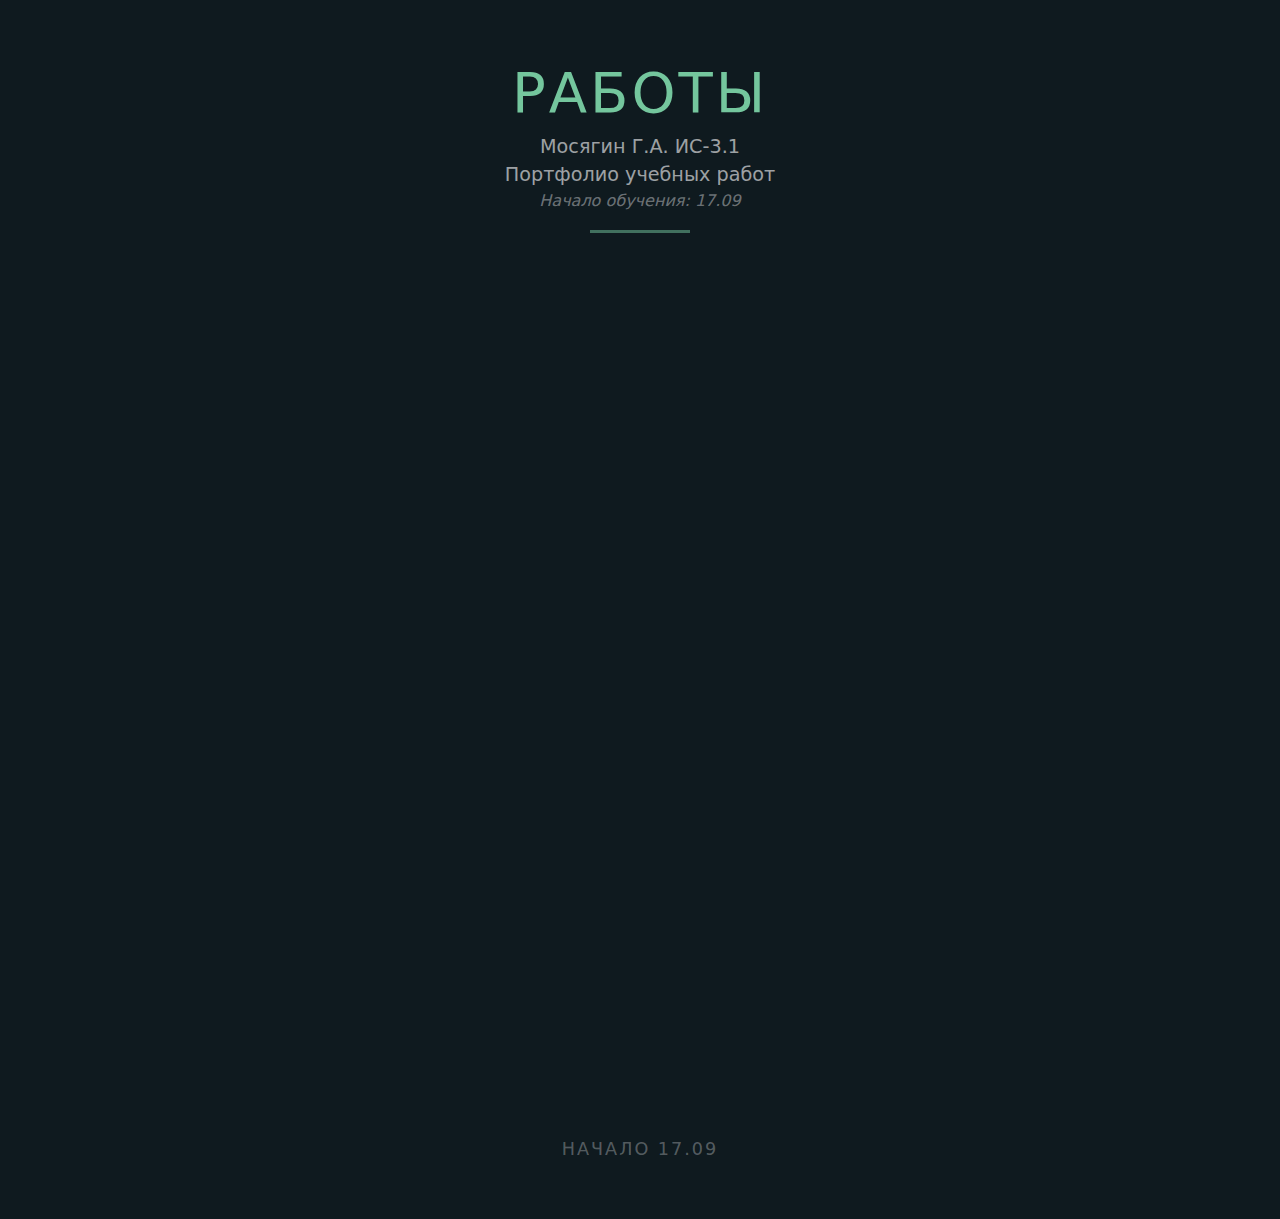
<file: index.html>
<!DOCTYPE html>
<html lang="ru">
<head>
    <meta charset="UTF-8">
    <meta name="viewport" content="width=device-width, initial-scale=1.0">
    <title>Работы | Мосягин Глеб ИС-3.1</title>
    <style>
        * {
            margin: 0;
            padding: 0;
            box-sizing: border-box;
            font-family: 'Segoe UI', system-ui, sans-serif;
        }

        body {
            background: #0f1a1f;
            color: #e0e0e0;
            min-height: 100vh;
            padding: 0;
        }

        .container {
            max-width: 1000px;
            margin: 0 auto;
            padding: 60px 30px;
        }

        /* Минималистичный заголовок */
        .page-title {
            text-align: center;
            margin-bottom: 60px;
            position: relative;
        }

        .page-title h1 {
            color: #74c69d;
            font-size: 3.5em;
            font-weight: 300;
            letter-spacing: 3px;
            text-transform: uppercase;
            margin-bottom: 10px;
        }

        .title-info {
            color: rgba(255, 255, 255, 0.6);
            font-size: 1.2em;
            margin-bottom: 5px;
        }

        .title-date {
            color: rgba(255, 255, 255, 0.4);
            font-style: italic;
        }

        .page-title::after {
            content: '';
            display: block;
            width: 100px;
            height: 3px;
            background: #74c69d;
            margin: 20px auto;
            opacity: 0.5;
        }

        /* Вертикальный список работ */
        .works-list {
            display: flex;
            flex-direction: column;
            gap: 2px;
        }

        .work-item {
            background: rgba(255, 255, 255, 0.02);
            padding: 30px 40px;
            transition: all 0.3s ease;
            border-left: 4px solid transparent;
            position: relative;
            overflow: hidden;
        }

        .work-item::before {
            content: '';
            position: absolute;
            top: 0;
            left: -100%;
            width: 100%;
            height: 100%;
            background: linear-gradient(90deg, transparent, rgba(116, 198, 157, 0.1), transparent);
            transition: left 0.6s ease;
        }

        .work-item:hover {
            background: rgba(255, 255, 255, 0.05);
            border-left-color: #74c69d;
            transform: translateX(10px);
        }

        .work-item:hover::before {
            left: 100%;
        }

        .work-link {
            display: flex;
            justify-content: space-between;
            align-items: center;
            text-decoration: none;
            color: inherit;
        }

        .work-name {
            font-size: 1.8em;
            font-weight: 300;
            color: #e0e0e0;
            transition: color 0.3s ease;
        }

        .work-item:hover .work-name {
            color: #74c69d;
        }

        .work-number {
            color: rgba(116, 198, 157, 0.3);
            font-size: 1.2em;
            font-weight: 300;
        }

        /* Дата внизу */
        .start-date {
            text-align: center;
            margin-top: 80px;
            color: rgba(255, 255, 255, 0.3);
            font-size: 1.1em;
            letter-spacing: 2px;
            text-transform: uppercase;
        }

        /* Эффекты для мобильных */
        @media (max-width: 768px) {
            .container {
                padding: 40px 20px;
            }
            
            .page-title h1 {
                font-size: 2.5em;
            }
            
            .work-item {
                padding: 25px 20px;
            }
            
            .work-name {
                font-size: 1.4em;
            }
        }

        /* Анимация появления элементов */
        @keyframes fadeInUp {
            from {
                opacity: 0;
                transform: translateY(30px);
            }
            to {
                opacity: 1;
                transform: translateY(0);
            }
        }

        .work-item {
            animation: fadeInUp 0.6s ease forwards;
            opacity: 0;
        }

        .work-item:nth-child(1) { animation-delay: 0.1s; }
        .work-item:nth-child(2) { animation-delay: 0.2s; }
        .work-item:nth-child(3) { animation-delay: 0.3s; }
        .work-item:nth-child(4) { animation-delay: 0.4s; }
        .work-item:nth-child(5) { animation-delay: 0.5s; }
        .work-item:nth-child(6) { animation-delay: 0.6s; }

        /* Скрываем изображение если нет */
        .hidden {
            display: none;
        }
    </style>
</head>
<body>
    <div class="container">
        <div class="page-title">
            <h1>Работы</h1>
            <div class="title-info">Мосягин Г.А. ИС-3.1</div>
            <div class="title-info">Портфолио учебных работ</div>
            <div class="title-date">Начало обучения: 17.09</div>
        </div>

        <div class="works-list">
            <div class="work-item">
                <a href="script.html" class="work-link">
                    <span class="work-name">Работа 1</span>
                    <span class="work-number">01</span>
                </a>
            </div>
            
            <div class="work-item">
                <a href="guesthenumber.html" class="work-link">
                    <span class="work-name">Угадай число</span>
                    <span class="work-number">02</span>
                </a>
            </div>
            
            <div class="work-item">
                <a href="arraytest.html" class="work-link">
                    <span class="work-name">Тест массивы</span>
                    <span class="work-number">03</span>
                </a>
            </div>
            
            <div class="work-item">
                <a href="guesnumbersepareted/index2.html" class="work-link">
                    <span class="work-name">Угадай число2</span>
                    <span class="work-number">04</span>
                </a>
            </div>
            
            <div class="work-item">
                <a href="rafaelworks/smile.html" class="work-link">
                    <span class="work-name">Рафаель1</span>
                    <span class="work-number">05</span>
                </a>
            </div>

            <div class="work-item">
                <a href="rafaelworks/redball.html" class="work-link">
                    <span class="work-name">Рафаель2</span>
                    <span class="work-number">07</span>
                </a>
            </div>

            <div class="work-item">
                <a href="rafaelworks/function.html" class="work-link">
                    <span class="work-name">Рафаель функция</span>
                    <span class="work-number">08</span>
                </a>
            </div>
            
            <div class="work-item">
                <a href="1.html" class="work-link">
                    <span class="work-name">Работа 9</span>
                    <span class="work-number">09</span>
                </a>
            </div>
        </div>

        <div class="start-date">
            Начало 17.09
        </div>
    </div>

    <script>
        // Скрываем изображение если оно не загружено
        document.addEventListener('DOMContentLoaded', function() {
            const img = document.querySelector('img');
            if (img) {
                img.addEventListener('error', function() {
                    this.classList.add('hidden');
                });
            }
        });
    </script>
</body>
</html>
</file>
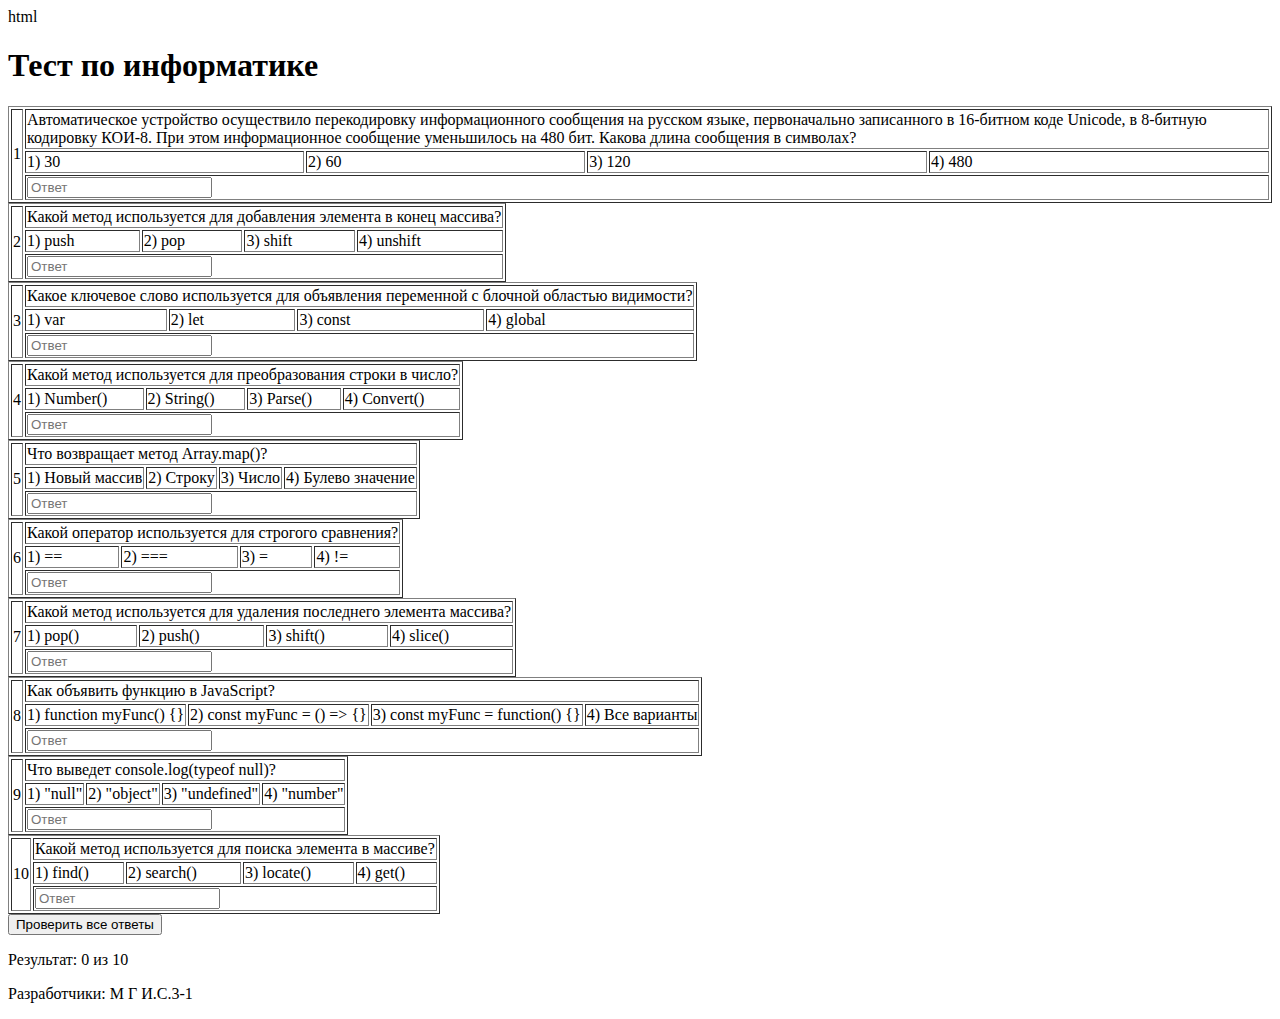
<file: arraytest.html>
html
<!DOCTYPE html>
<html lang="en">
<head>
    <meta charset="UTF-8">
    <meta name="viewport" content="width=device-width, initial-scale=1.0">
    <title>Тест по информатике</title>
</head>
<body>
    <h1>Тест по информатике</h1>
    
    <table border="1" id="q1">
        <tr>
            <td rowspan="3">1</td>
            <td colspan="4" class="task">
                Автоматическое устройство осуществило перекодировку информационного сообщения на русском языке,
                первоначально записанного в 16-битном коде Unicode, в 8-битную кодировку КОИ-8. При этом информационное
                сообщение уменьшилось на 480 бит. Какова длина сообщения в символах?
            </td>
        </tr>
        <tr>
            <td class="variant">1) 30</td>
            <td class="variant">2) 60</td>
            <td class="variant">3) 120</td>
            <td class="variant">4) 480</td>
        </tr>
        <tr>
            <td colspan="5">
                <input id="a1" type="text" class="answer" placeholder="Ответ" />
            </td>
        </tr>
    </table>

    <table border="1" id="q2">
        <tr>
            <td rowspan="3">2</td>
            <td colspan="4" class="task">
                 Какой метод используется для добавления элемента в конец массива?
            </td>
        </tr>
        <tr>
            <td class="variant">1) push</td>
            <td class="variant">2) pop</td>
            <td class="variant">3) shift</td>
            <td class="variant">4) unshift</td>
        </tr>
        <tr>
            <td colspan="5">
                <input id="a2" type="text" class="answer" placeholder="Ответ" />
            </td>
        </tr>
    </table>

    <table border="1" id="q3">
        <tr>
            <td rowspan="3">3</td>
            <td colspan="4" class="task">
                Какое ключевое слово используется для объявления переменной с блочной областью видимости?
            </td>
        </tr>
        <tr>
            <td class="variant">1) var</td>
            <td class="variant">2) let</td>
            <td class="variant">3) const</td>
            <td class="variant">4) global</td>
        </tr>
        <tr>
            <td colspan="5">
                <input id="a3" type="text" class="answer" placeholder="Ответ" />
            </td>
        </tr>
    </table>

    <table border="1" id="q4">
        <tr>
            <td rowspan="3">4</td>
            <td colspan="4" class="task">
                Какой метод используется для преобразования строки в число?
            </td>
        </tr>
        <tr>
            <td class="variant">1) Number()</td>
            <td class="variant">2) String()</td>
            <td class="variant">3) Parse()</td>
            <td class="variant">4) Convert()</td>
        </tr>
        <tr>
            <td colspan="5">
                <input id="a4" type="text" class="answer" placeholder="Ответ" />
            </td>
        </tr>
    </table>

    <table border="1" id="q5">
        <tr>
            <td rowspan="3">5</td>
            <td colspan="4" class="task">
                Что возвращает метод Array.map()?
            </td>
        </tr>
        <tr>
            <td class="variant">1) Новый массив</td>
            <td class="variant">2) Строку</td>
            <td class="variant">3) Число</td>
            <td class="variant">4) Булево значение</td>
        </tr>
        <tr>
            <td colspan="5">
                <input id="a5" type="text" class="answer" placeholder="Ответ" />
            </td>
        </tr>
    </table>

    <table border="1" id="q6">
        <tr>
            <td rowspan="3">6</td>
            <td colspan="4" class="task">
                Какой оператор используется для строгого сравнения?
            </td>
        </tr>
        <tr>
            <td class="variant">1) ==</td>
            <td class="variant">2) ===</td>
            <td class="variant">3) =</td>
            <td class="variant">4) !=</td>
        </tr>
        <tr>
            <td colspan="5">
                <input id="a6" type="text" class="answer" placeholder="Ответ" />
            </td>
        </tr>
    </table>

    <table border="1" id="q7">
        <tr>
            <td rowspan="3">7</td>
            <td colspan="4" class="task">
                Какой метод используется для удаления последнего элемента массива?
            </td>
        </tr>
        <tr>
            <td class="variant">1) pop()</td>
            <td class="variant">2) push()</td>
            <td class="variant">3) shift()</td>
            <td class="variant">4) slice()</td>
        </tr>
        <tr>
            <td colspan="5">
                <input id="a7" type="text" class="answer" placeholder="Ответ" />
            </td>
        </tr>
    </table>

    <table border="1" id="q8">
        <tr>
            <td rowspan="3">8</td>
            <td colspan="4" class="task">
                Как объявить функцию в JavaScript?
            </td>
        </tr>
        <tr>
            <td class="variant">1) function myFunc() {}</td>
            <td class="variant">2) const myFunc = () => {}</td>
            <td class="variant">3) const myFunc = function() {}</td>
            <td class="variant">4) Все варианты</td>
        </tr>
        <tr>
            <td colspan="5">
                <input id="a8" type="text" class="answer" placeholder="Ответ" />
            </td>
        </tr>
    </table>

    <table border="1" id="q9">
        <tr>
            <td rowspan="3">9</td>
            <td colspan="4" class="task">
                Что выведет console.log(typeof null)?
            </td>
        </tr>
        <tr>
            <td class="variant">1) "null"</td>
            <td class="variant">2) "object"</td>
            <td class="variant">3) "undefined"</td>
            <td class="variant">4) "number"</td>
        </tr>
        <tr>
            <td colspan="5">
                <input id="a9" type="text" class="answer" placeholder="Ответ" />
            </td>
        </tr>
    </table>

    <table border="1" id="q10">
        <tr>
            <td rowspan="3">10</td>
            <td colspan="4" class="task">
                Какой метод используется для поиска элемента в массиве?
            </td>
        </tr>
        <tr>
            <td class="variant">1) find()</td>
            <td class="variant">2) search()</td>
            <td class="variant">3) locate()</td>
            <td class="variant">4) get()</td>
        </tr>
        <tr>
            <td colspan="5">
                <input id="a10" type="text" class="answer" placeholder="Ответ" />
            </td>
        </tr>
    </table>

    <button onclick="Check()">Проверить все ответы</button>
    
    <p>Результат: <span id="score">0</span> из 10</p>

    <p>Разработчики: М Г И.С.3-1</p>

    <script>
        function Check() {
            let answers = ['1', '1', '2', '1', '1', '2', '1', '4', '2', '1']; // Правильные ответы для 10 вопросов
            let score = 0;

            for(let i = 1; i <= answers.length; i++) {
                let q = document.getElementById('q' + i);
                let a = document.getElementById('a' + i);
                
                if (a.value == answers[i-1]) {
                    q.style.border = '3px solid green';
                    score++;
                }
                else {
                    q.style.border = '3px solid red';
                }
            }

            document.getElementById('score').innerHTML = score;
        }
    </script>
</body>
</html>
</file>
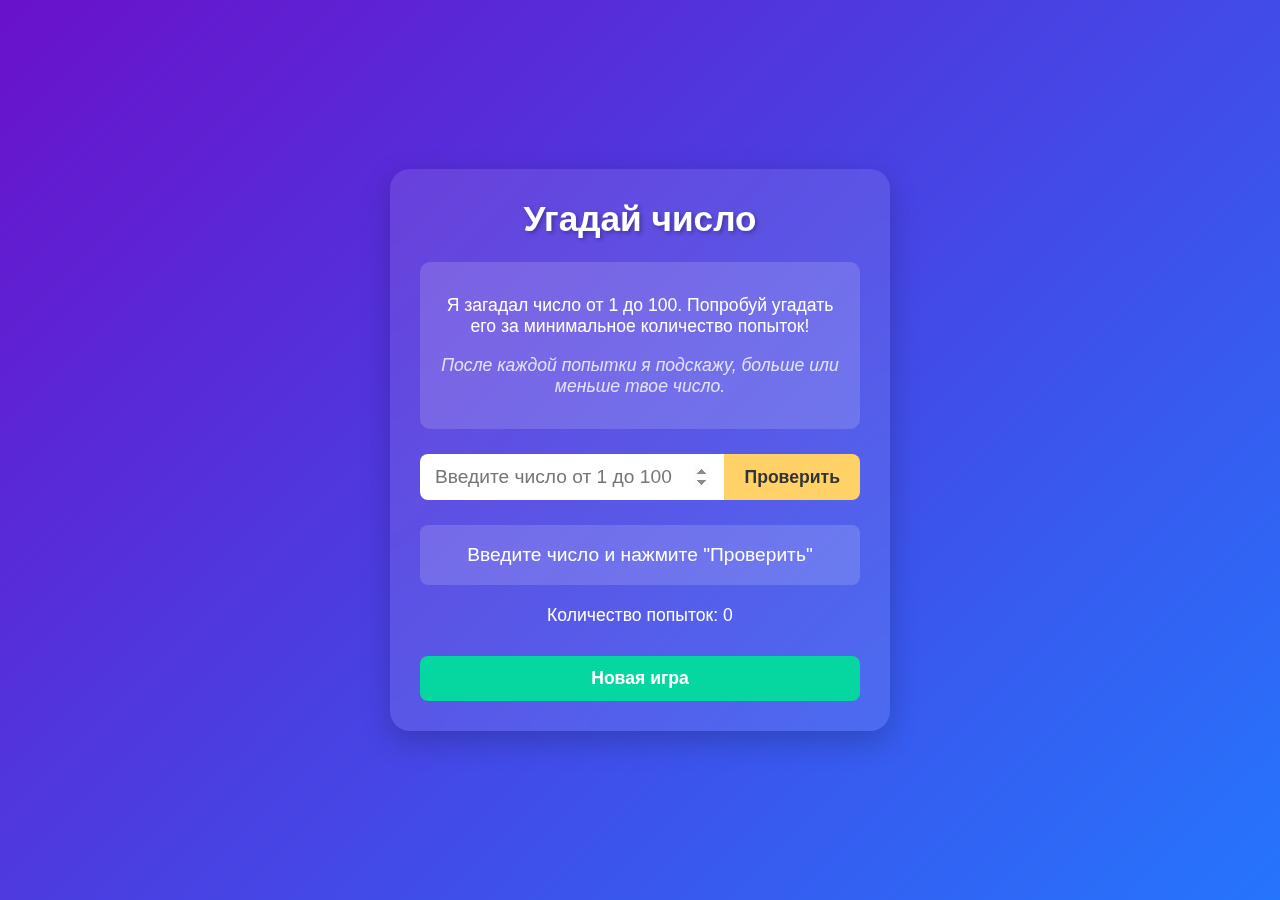
<file: guesthenumber.html>
<!DOCTYPE html>
<html lang="ru">
<head>
    <meta charset="UTF-8">
    <meta name="viewport" content="width=device-width, initial-scale=1.0">
    <title>Угадай число</title>
    <style>
        * {
            box-sizing: border-box;
            font-family: 'Segoe UI', Tahoma, Geneva, Verdana, sans-serif;
        }
        
        body {
            background: linear-gradient(135deg, #6a11cb 0%, #2575fc 100%);
            margin: 0;
            padding: 0;
            min-height: 100vh;
            display: flex;
            justify-content: center;
            align-items: center;
            color: white;
        }
        
        .container {
            background-color: rgba(255, 255, 255, 0.1);
            backdrop-filter: blur(10px);
            border-radius: 20px;
            padding: 30px;
            width: 90%;
            max-width: 500px;
            box-shadow: 0 10px 30px rgba(0, 0, 0, 0.2);
            text-align: center;
        }
        
        h1 {
            margin-top: 0;
            font-size: 2.2rem;
            text-shadow: 2px 2px 4px rgba(0, 0, 0, 0.3);
        }
        
        .game-info {
            background-color: rgba(255, 255, 255, 0.15);
            border-radius: 10px;
            padding: 15px;
            margin: 20px 0;
            font-size: 1.1rem;
        }
        
        .input-area {
            display: flex;
            justify-content: center;
            margin: 25px 0;
        }
        
        input {
            padding: 12px 15px;
            font-size: 1.2rem;
            border: none;
            border-radius: 8px 0 0 8px;
            width: 70%;
            outline: none;
        }
        
        button {
            background-color: #FFD166;
            color: #333;
            border: none;
            padding: 12px 20px;
            font-size: 1.1rem;
            font-weight: bold;
            border-radius: 0 8px 8px 0;
            cursor: pointer;
            transition: all 0.3s ease;
        }
        
        button:hover {
            background-color: #FFC044;
            transform: translateY(-2px);
        }
        
        #newGame {
            background-color: #06D6A0;
            color: white;
            border-radius: 8px;
            margin-top: 15px;
            width: 100%;
        }
        
        #newGame:hover {
            background-color: #05BF8E;
        }
        
        .message {
            margin: 20px 0;
            padding: 15px;
            border-radius: 8px;
            font-size: 1.2rem;
            min-height: 60px;
            display: flex;
            align-items: center;
            justify-content: center;
        }
        
        .attempts {
            font-size: 1.1rem;
            margin: 15px 0;
        }
        
        .hint {
            font-style: italic;
            margin-top: 10px;
            opacity: 0.8;
        }
        
        @media (max-width: 500px) {
            .container {
                padding: 20px;
            }
            
            h1 {
                font-size: 1.8rem;
            }
            
            .input-area {
                flex-direction: column;
            }
            
            input, button {
                width: 100%;
                border-radius: 8px;
                margin-bottom: 10px;
            }
        }
    </style>
</head>
<body>
    <div class="container">
        <h1>Угадай число</h1>
        
        <div class="game-info">
            <p>Я загадал число от 1 до 100. Попробуй угадать его за минимальное количество попыток!</p>
            <p class="hint">После каждой попытки я подскажу, больше или меньше твое число.</p>
        </div>
        
        <div class="input-area">
            <input type="number" id="guessInput" min="1" max="100" placeholder="Введите число от 1 до 100">
            <button id="guessButton">Проверить</button>
        </div>
        
        <div class="message" id="message">Введите число и нажмите "Проверить"</div>
        
        <div class="attempts" id="attempts">Количество попыток: 0</div>
        
        <button id="newGame">Новая игра</button>
    </div>

    <script>
        // Игровые переменные
        let randomNumber;
        let attempts;
        
        // Элементы DOM
        const guessInput = document.getElementById('guessInput');
        const guessButton = document.getElementById('guessButton');
        const message = document.getElementById('message');
        const attemptsDisplay = document.getElementById('attempts');
        const newGameButton = document.getElementById('newGame');
        
        // Начало новой игры
        function startNewGame() {
            randomNumber = Math.floor(Math.random() * 100) + 1;
            attempts = 0;
            attemptsDisplay.textContent = 'Количество попыток: 0';
            message.textContent = 'Введите число и нажмите "Проверить"';
            message.style.backgroundColor = 'rgba(255, 255, 255, 0.15)';
            guessInput.value = '';
            guessInput.disabled = false;
            guessButton.disabled = false;
            guessInput.focus();
        }
        
        // Проверка числа
        function checkGuess() {
            const userGuess = parseInt(guessInput.value);
            
            // Проверка ввода
            if (isNaN(userGuess) || userGuess < 1 || userGuess > 100) {
                message.textContent = 'Пожалуйста, введите число от 1 до 100!';
                message.style.backgroundColor = 'rgba(255, 100, 100, 0.3)';
                guessInput.value = '';
                guessInput.focus();
                return;
            }
            
            attempts++;
            attemptsDisplay.textContent = `Количество попыток: ${attempts}`;
            
            // Сравнение чисел
            if (userGuess === randomNumber) {
                message.innerHTML = `Поздравляю! Вы угадали число <strong>${randomNumber}</strong> за ${attempts} попыток!`;
                message.style.backgroundColor = 'rgba(6, 214, 160, 0.3)';
                guessInput.disabled = true;
                guessButton.disabled = true;
            } else if (userGuess < randomNumber) {
                message.textContent = 'Мое число больше! Попробуйте еще раз.';
                message.style.backgroundColor = 'rgba(255, 209, 102, 0.3)';
            } else {
                message.textContent = 'Мое число меньше! Попробуйте еще раз.';
                message.style.backgroundColor = 'rgba(255, 209, 102, 0.3)';
            }
            
            guessInput.value = '';
            guessInput.focus();
        }
        
        // Обработчики событий
        guessButton.addEventListener('click', checkGuess);
        
        guessInput.addEventListener('keypress', function(e) {
            if (e.key === 'Enter') {
                checkGuess();
            }
        });
        
        newGameButton.addEventListener('click', startNewGame);
        
        // Начало игры при загрузке страницы
        window.addEventListener('load', startNewGame);
    </script>
</body>
</html>
</file>
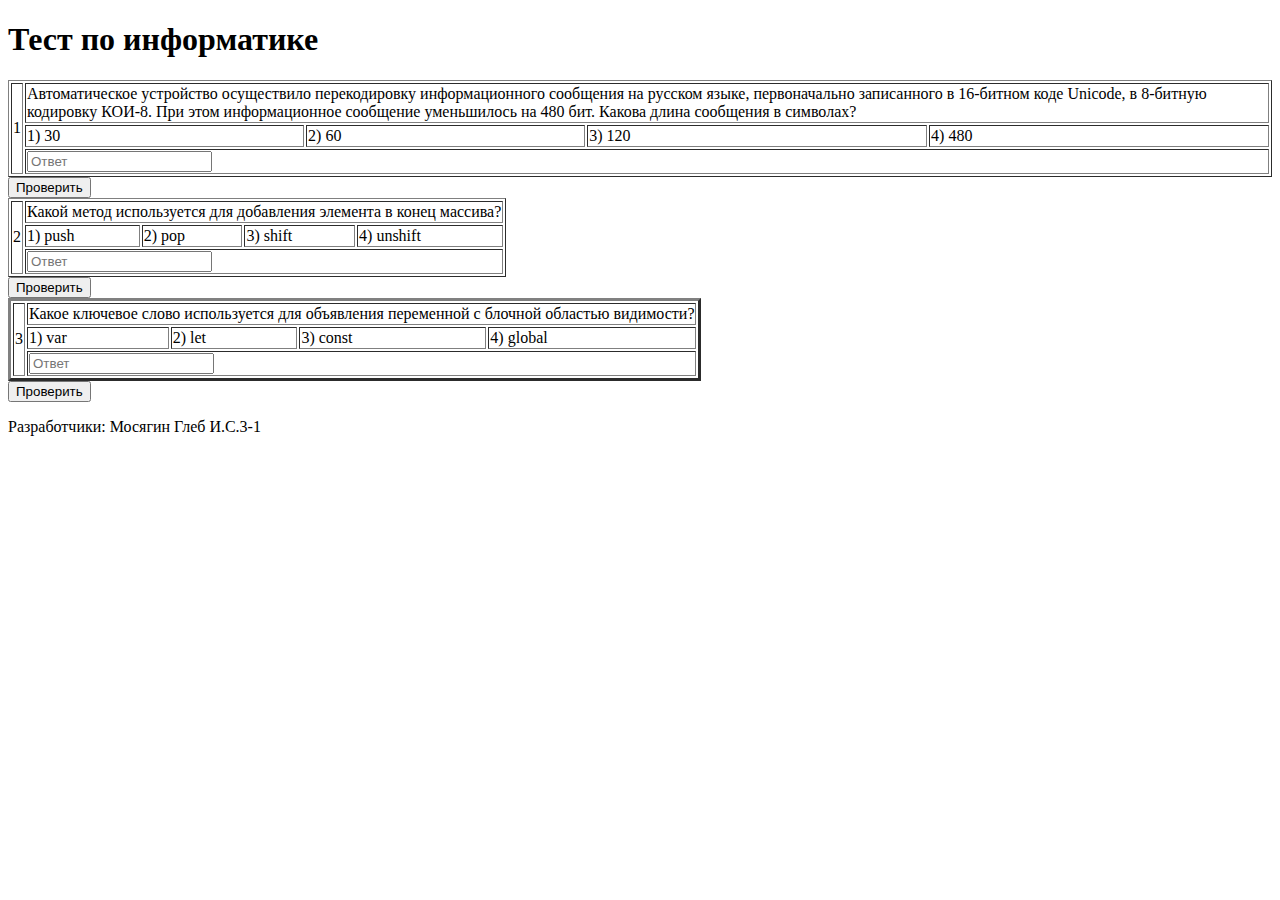
<file: testege.html>
<!DOCTYPE html>
<html lang="en">
<head>
    <meta charset="UTF-8">
    <meta name="viewport" content="width=device-width, initial-scale=1.0">
    <title>Document</title>
</head>
<body>
     <h1>Тест по информатике</h1>
    <table border="1" id="q1">
        <tr>
            <td rowspan="3">1</td>
            <td colspan="4" class="task">
                Автоматическое устройство осуществило перекодировку информационного сообщения на русском языке,
                первоначально записанного в 16-битном коде Unicode, в 8-битную кодировку КОИ-8. При этом информационное
                сообщение уменьшилось на 480 бит. Какова длина сообщения в символах?
            </td>
        </tr>
        <tr>
            <td class="variant">1) 30</td>
            <td class="variant">2) 60</td>
            <td class="variant">3) 120</td>
            <td class="variant">4) 480</td>
        </tr>
        <tr>
            <td colspan="5">
                <input id="a1" type="text" class="answer" placeholder="Ответ" />
            </td>
        </tr>
    </table>
    <button onclick="Check()">Проверить</button>
     <table border="1" id="q2">
        <tr>
            <td rowspan="3">2</td>
            <td colspan="4" class="task">
                 Какой метод используется для добавления элемента в конец массива?
            </td>
        </tr>
        <tr>
            <td class="variant">1) push</td>
            <td class="variant">2) pop</td>
            <td class="variant">3) shift</td>
            <td class="variant">4) unshift</td>
        </tr>
        <tr>
            <td colspan="5">
                <input id="a2" type="text" class="answer" placeholder="Ответ" />
            </td>
        </tr>
    </table>
    <button onclick="Check()">Проверить</button>
      <table border="3" id="q3">
        <tr>
            <td rowspan="3">3</td>
            <td colspan="4" class="task">
                Какое ключевое слово используется для объявления переменной с блочной областью видимости?
            </td>
        </tr>
        <tr>
            <td class="variant">1) var</td>
            <td class="variant">2) let</td>
            <td class="variant">3) const</td>
            <td class="variant">4) global</td>
        </tr>
        <tr>
            <td colspan="5">
                <input id="a3" type="text" class="answer" placeholder="Ответ" />
            </td>
        </tr>
    </table>
    <button onclick="Check()">Проверить</button>   

    <p>Разработчики:
        Мосягин Глеб И.С.3-1
    </p>

      <script>


        function Check() {
            let q1 = document.getElementById('q1');
            let a1 = document.getElementById('a1');
            if (a1.value == '1') {
                q1.style.border = '1px solid green ';
            }
            else {
                q1.style.border = '1px solid red';
            }
        }
    </script>
    <script>


        function Check() {
            let q2 = document.getElementById('q2');
            let a2 = document.getElementById('a2');
            if (a2.value == '1') {
                q2.style.border = '1px solid green ';
            }
            else {
                q2.style.border = '1px solid red';
            }
        }
    </script>
    <script>


        function Check() {
            let q3 = document.getElementById('q3');
            let a3 = document.getElementById('a3');
            if (a3.value == '2') {
                q3.style.border = '1px solid green ';
            }
            else {
                q3.style.border = '1px solid red';
            }
        }
    </script>
</body>
</html>
</file>
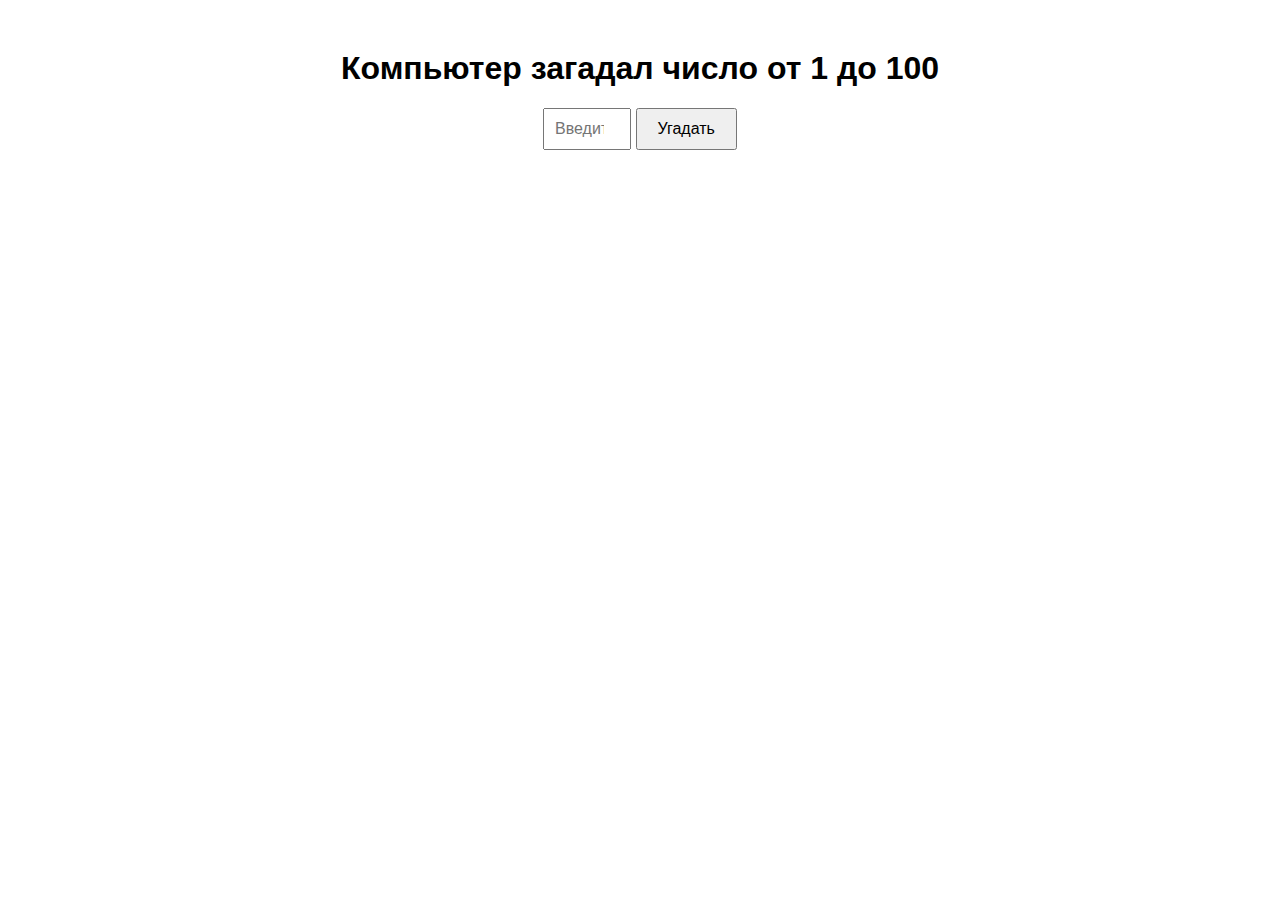
<file: guesnumbersepareted/index2.html>
<!DOCTYPE html>
<html lang="ru">
<head>
  <meta charset="UTF-8">
  <meta name="viewport" content="width=device-width, initial-scale=1.0">
  <title>Угадай число</title>
  <link rel="stylesheet" href="style.css">
</head>
<body>
  <h1>Компьютер загадал число от 1 до 100</h1>
  <input type="number" id="userInput" placeholder="Введите ваше число" min="1" max="100">
  <button id="submitBtn" onclick="Guess()">Угадать</button>
  <div id="output"></div>
  <div id="imageContainer"></div>
  <script src="script.js"></script>
</body>
</html>
</file>
<file: guesnumbersepareted/style.css>
body {
  font-family: Arial, sans-serif;
  text-align: center;
  margin-top: 50px;
}

input {
  padding: 10px;
  font-size: 16px;
}

button {
  padding: 10px 20px;
  font-size: 16px;
}

#output {
  margin-top: 20px;
  font-size: 18px;
}

.feedback-image {
  max-width: 300px;
  margin: 20px auto;
  border-radius: 10px;
  box-shadow: 0 0 10px rgba(0,0,0,0.3);
}
</file>
